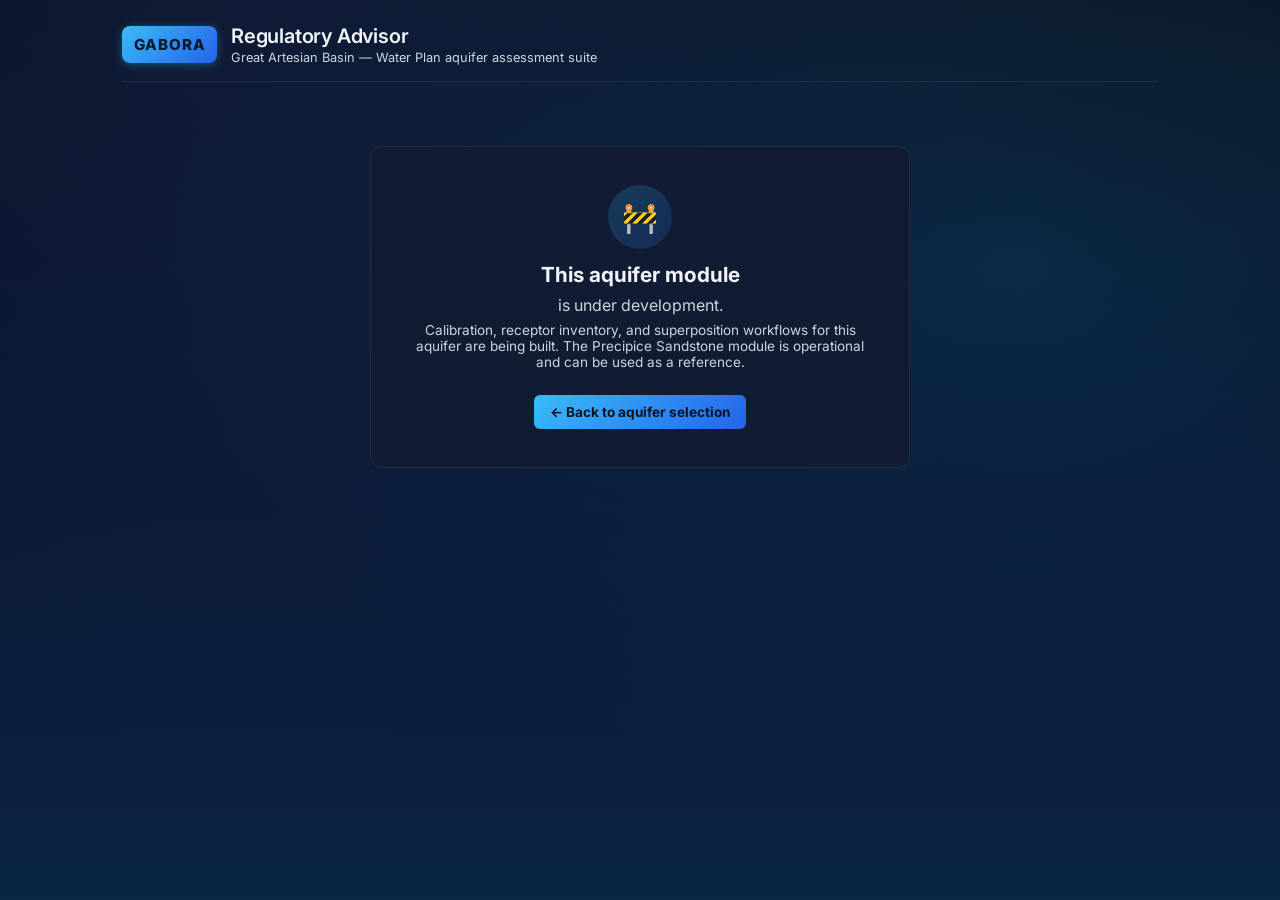
<file: frontend/coming-soon.html>
<!doctype html>
<html lang="en">
<head>
<meta charset="utf-8" />
<meta name="viewport" content="width=device-width, initial-scale=1" />
<title>GABORA — Coming soon</title>
<link rel="preconnect" href="https://fonts.googleapis.com" />
<link rel="preconnect" href="https://fonts.gstatic.com" crossorigin />
<link rel="stylesheet" href="https://fonts.googleapis.com/css2?family=Inter:wght@400;500;600;700;800&display=swap" />
<link rel="stylesheet" href="landing.css?v=1" />
<style>
  .empty-state {
    background: var(--surface-1);
    border: 1px solid var(--line);
    border-radius: 12px;
    padding: 2.4rem 2rem;
    text-align: center;
    max-width: 540px;
    margin: 2rem auto;
  }
  .empty-state h2 { margin: 0 0 0.5rem; font-size: 1.3rem; }
  .empty-state p { margin: 0.4rem 0; color: var(--ink-2); }
  .empty-state a.back {
    display: inline-block;
    margin-top: 1.2rem;
    padding: 0.55rem 1rem;
    background: linear-gradient(135deg, #38bdf8, #2563eb);
    color: #0b1220;
    border-radius: 6px;
    text-decoration: none;
    font-weight: 700;
    font-size: 0.85rem;
  }
  .empty-state .icon {
    width: 64px; height: 64px; margin: 0 auto 0.8rem;
    border-radius: 50%;
    background: linear-gradient(135deg, #38bdf833, #2563eb33);
    display: flex; align-items: center; justify-content: center;
    font-size: 1.8rem;
  }
</style>
</head>
<body>
<div id="page">
  <header>
    <div class="brand">
      <div class="logo">GABORA</div>
      <div>
        <h1>Regulatory Advisor</h1>
        <div class="subtitle">Great Artesian Basin — Water Plan aquifer assessment suite</div>
      </div>
    </div>
  </header>

  <section class="empty-state">
    <div class="icon">🚧</div>
    <h2 id="aquifer-name">This aquifer module</h2>
    <p>is under development.</p>
    <p class="muted">Calibration, receptor inventory, and superposition workflows for this aquifer are being built. The Precipice Sandstone module is operational and can be used as a reference.</p>
    <a href="index.html" class="back">← Back to aquifer selection</a>
  </section>
</div>

<script>
  const params = new URLSearchParams(window.location.search);
  const aquifer = params.get("aquifer");
  if (aquifer) {
    document.getElementById("aquifer-name").textContent = `The ${aquifer} module`;
    document.title = `GABORA — ${aquifer} (coming soon)`;
  }
</script>
</body>
</html>
</file>
<file: frontend/landing.css>
:root {
  --bg-0: #0b1220;
  --bg-1: #0f172a;
  --surface-1: #111c33;
  --surface-2: #172238;
  --line: #1f2d4a;
  --ink-1: #f1f5f9;
  --ink-2: #cbd5e1;
  --ink-3: #94a3b8;
  --accent: #38bdf8;
  --accent-2: #2563eb;
  --bad: #ef4444;
  --good: #22c55e;
}

* { box-sizing: border-box; }
html, body { margin: 0; padding: 0; }
body {
  font-family: "Inter", system-ui, -apple-system, sans-serif;
  background:
    radial-gradient(ellipse at 20% 0%,  #1e3a8a33, transparent 60%),
    radial-gradient(ellipse at 80% 30%, #0ea5e922, transparent 60%),
    linear-gradient(180deg, #0b1220 0%, #0a1730 55%, #0b2545 100%);
  background-attachment: fixed;
  color: var(--ink-1);
  min-height: 100vh;
  overflow-x: hidden;
  position: relative;
}

/* ---- Animated water background ---- */
.water-bg {
  position: fixed; inset: 0;
  z-index: 0;
  pointer-events: none;
  overflow: hidden;
}

/* Soft caustics shimmer over the whole page */
.water-bg::before {
  content: "";
  position: absolute; inset: 0;
  background:
    radial-gradient(circle at 30% 70%, rgba(56,189,248,0.10), transparent 45%),
    radial-gradient(circle at 70% 40%, rgba(14,165,233,0.08), transparent 50%),
    radial-gradient(circle at 50% 90%, rgba(37,99,235,0.12), transparent 55%);
  filter: blur(20px);
  animation: shimmer 14s ease-in-out infinite alternate;
}

@keyframes shimmer {
  0%   { transform: translate3d(0,  0,    0) scale(1);    opacity: 0.85; }
  50%  { transform: translate3d(-2%, 1%,  0) scale(1.04); opacity: 1;    }
  100% { transform: translate3d(2%, -1%, 0) scale(1.02); opacity: 0.9;  }
}

/* Stacked SVG waves at the bottom */
.waves {
  position: absolute;
  left: 0; right: 0; bottom: 0;
  width: 100%;
  height: 38vh;
  min-height: 220px;
  display: block;
}
.wave-group use {
  animation: wave-move 16s cubic-bezier(0.55, 0.5, 0.45, 0.5) infinite;
}
.wave-group use:nth-child(1) { animation-duration: 22s; animation-delay: -2s; }
.wave-group use:nth-child(2) { animation-duration: 17s; animation-delay: -3s; }
.wave-group use:nth-child(3) { animation-duration: 13s; animation-delay: -4s; }
.wave-group use:nth-child(4) { animation-duration:  9s; animation-delay: -5s; }

@keyframes wave-move {
  0%   { transform: translate3d(-90px, 0, 0); }
  100% { transform: translate3d( 85px, 0, 0); }
}

/* Drifting bubbles */
.bubbles {
  position: absolute; inset: 0;
  overflow: hidden;
}
.bubbles span {
  position: absolute;
  bottom: -40px;
  width: 14px; height: 14px;
  border-radius: 50%;
  background: radial-gradient(circle at 35% 30%, rgba(255,255,255,0.5), rgba(56,189,248,0.25) 60%, transparent 70%);
  box-shadow: inset 0 0 6px rgba(255,255,255,0.25);
  opacity: 0;
  animation: bubble-rise linear infinite;
}
.bubbles span:nth-child(1)  { left:  6%; width: 10px; height: 10px; animation-duration: 18s; animation-delay:  0s; }
.bubbles span:nth-child(2)  { left: 14%; width: 22px; height: 22px; animation-duration: 26s; animation-delay:  3s; }
.bubbles span:nth-child(3)  { left: 22%; width:  8px; height:  8px; animation-duration: 14s; animation-delay:  5s; }
.bubbles span:nth-child(4)  { left: 32%; width: 18px; height: 18px; animation-duration: 22s; animation-delay:  1s; }
.bubbles span:nth-child(5)  { left: 41%; width: 12px; height: 12px; animation-duration: 20s; animation-delay:  8s; }
.bubbles span:nth-child(6)  { left: 50%; width: 26px; height: 26px; animation-duration: 30s; animation-delay:  2s; }
.bubbles span:nth-child(7)  { left: 58%; width:  9px; height:  9px; animation-duration: 16s; animation-delay:  6s; }
.bubbles span:nth-child(8)  { left: 66%; width: 14px; height: 14px; animation-duration: 24s; animation-delay:  4s; }
.bubbles span:nth-child(9)  { left: 74%; width: 20px; height: 20px; animation-duration: 28s; animation-delay:  9s; }
.bubbles span:nth-child(10) { left: 82%; width: 11px; height: 11px; animation-duration: 19s; animation-delay:  7s; }
.bubbles span:nth-child(11) { left: 90%; width: 16px; height: 16px; animation-duration: 23s; animation-delay: 11s; }
.bubbles span:nth-child(12) { left: 95%; width:  8px; height:  8px; animation-duration: 15s; animation-delay: 13s; }

@keyframes bubble-rise {
  0%   { transform: translate3d(0, 0, 0)               scale(0.6); opacity: 0;   }
  10%  {                                                            opacity: 0.7; }
  50%  { transform: translate3d(20px, -55vh, 0)        scale(1);   opacity: 0.5; }
  90%  {                                                            opacity: 0.2; }
  100% { transform: translate3d(-15px, -110vh, 0)      scale(1.1); opacity: 0;   }
}

/* Reduce motion: hide animations for users who prefer it */
@media (prefers-reduced-motion: reduce) {
  .water-bg::before,
  .wave-group use,
  .bubbles span { animation: none; }
}

/* Keep page content above the background */
#page { position: relative; z-index: 1; }

#page {
  max-width: 1100px;
  margin: 0 auto;
  padding: 1.5rem 2rem 3rem;
  display: flex;
  flex-direction: column;
  gap: 2rem;
}

header {
  display: flex;
  align-items: center;
  justify-content: space-between;
  gap: 1rem;
  padding-bottom: 1rem;
  border-bottom: 1px solid var(--line);
}

.brand { display: flex; align-items: center; gap: 0.85rem; }
.logo {
  background: linear-gradient(135deg, #38bdf8, #2563eb);
  color: #0f172a;
  font-weight: 800; font-size: 0.95rem; letter-spacing: 0.06em;
  padding: 0.55rem 0.75rem; border-radius: 8px;
  box-shadow: 0 2px 10px rgba(56,189,248,0.35);
}
header h1 { margin: 0; font-size: 1.25rem; font-weight: 600; letter-spacing: -0.01em; }
.subtitle { font-size: 0.8rem; color: var(--ink-2); margin-top: 2px; }

.header-actions { display: flex; align-items: center; gap: 0.6rem; }
#user-chip {
  background: var(--surface-2);
  color: var(--ink-2);
  border: 1px solid var(--line);
  padding: 0.3rem 0.7rem; border-radius: 999px;
  font-size: 0.78rem;
}
#logout-btn {
  background: transparent;
  color: var(--ink-2);
  border: 1px solid var(--line);
  padding: 0.35rem 0.8rem; border-radius: 6px;
  font-size: 0.8rem; cursor: pointer;
}
#logout-btn:hover { background: var(--surface-2); color: var(--ink-1); }

.muted { color: var(--ink-3); font-size: 0.85rem; }

/* ---- Login ---- */
/* `#login-pane { display: flex }` has higher specificity than the
   browser's `[hidden] { display: none }`, so re-assert at the same
   specificity. Without this, toggling `hidden` from JS doesn't
   actually hide the login card after sign-in. */
#login-pane[hidden],
#selector-pane[hidden] { display: none !important; }

#login-pane {
  display: flex; justify-content: center;
  padding: 2rem 0;
}
.login-card {
  background: var(--surface-1);
  border: 1px solid var(--line);
  border-radius: 12px;
  padding: 1.6rem 1.8rem 1.8rem;
  width: 360px;
  box-shadow: 0 12px 40px rgba(0,0,0,0.35);
}
.login-card h2 { margin: 0 0 0.3rem; font-size: 1.15rem; font-weight: 600; }
.login-card p.muted { margin: 0 0 1rem; }
#login-form { display: flex; flex-direction: column; gap: 0.75rem; }
#login-form label {
  display: flex; flex-direction: column; gap: 0.3rem;
  font-size: 0.78rem; color: var(--ink-2); font-weight: 500;
}
#login-form input {
  background: var(--bg-1);
  color: var(--ink-1);
  border: 1px solid var(--line);
  border-radius: 6px;
  padding: 0.55rem 0.7rem;
  font: 500 0.9rem "Inter", sans-serif;
}
#login-form input:focus { outline: 2px solid var(--accent); outline-offset: 1px; border-color: transparent; }
#login-form button {
  margin-top: 0.4rem;
  background: linear-gradient(135deg, #38bdf8, #2563eb);
  color: #0b1220;
  border: 0; border-radius: 6px;
  padding: 0.6rem 0.9rem;
  font: 700 0.9rem "Inter", sans-serif;
  cursor: pointer;
}
#login-form button:hover { filter: brightness(1.06); }
.login-error {
  background: rgba(239,68,68,0.15);
  border: 1px solid rgba(239,68,68,0.4);
  color: #fca5a5;
  padding: 0.45rem 0.65rem;
  border-radius: 6px;
  font-size: 0.78rem;
}

/* ---- Aquifer selector ---- */
.intro h2 { margin: 0 0 0.3rem; font-size: 1.3rem; font-weight: 600; }
.intro p { margin: 0; }

/* Aquifer picker: clickable map on the left, scrollable list on the right. */
#aquifer-pane {
  display: grid;
  grid-template-columns: 1fr 320px;
  gap: 1rem;
  height: 64vh;
  min-height: 480px;
}
#aquifer-map {
  border-radius: 12px;
  border: 1px solid var(--line);
  background: var(--surface-1);
  overflow: hidden;
  position: relative;
}
#aquifer-list-panel {
  background: var(--surface-1);
  border: 1px solid var(--line);
  border-radius: 12px;
  display: flex; flex-direction: column;
  min-height: 0;
  overflow: hidden;
}
.list-header { padding: 0.9rem 1rem 0.6rem; border-bottom: 1px solid var(--line); }
.list-header h3 { margin: 0 0 0.55rem; font-size: 0.95rem; font-weight: 600; }
#aquifer-search {
  width: 100%;
  background: var(--bg-1);
  color: var(--ink-1);
  border: 1px solid var(--line);
  border-radius: 6px;
  padding: 0.45rem 0.6rem;
  font: 500 0.82rem "Inter", sans-serif;
}
#aquifer-search:focus { outline: 2px solid var(--accent); outline-offset: 1px; border-color: transparent; }

#aquifer-list { flex: 1 1 auto; overflow-y: auto; padding: 0.4rem 0.45rem 0.6rem; }
.basin-group { margin-top: 0.5rem; }
.basin-group:first-child { margin-top: 0; }
.basin-group h4 {
  font-size: 0.65rem; text-transform: uppercase; letter-spacing: 0.08em;
  color: var(--ink-3); font-weight: 600;
  margin: 0.4rem 0.55rem 0.25rem; padding: 0;
}
.aquifer-item {
  display: flex; align-items: center; gap: 0.5rem;
  padding: 0.4rem 0.55rem;
  border-radius: 6px;
  cursor: pointer;
  color: var(--ink-1);
  font-size: 0.83rem;
  border: 1px solid transparent;
  transition: background 0.12s, border-color 0.12s;
}
.aquifer-item:hover { background: var(--surface-2); border-color: var(--line); }
.aquifer-item.ready  { color: #ecfdf5; }
.aquifer-item.active { background: var(--surface-2); border-color: var(--accent); }
.aquifer-item .dot {
  width: 9px; height: 9px; border-radius: 50%; flex-shrink: 0;
  box-shadow: 0 0 0 1px rgba(15,23,42,0.4);
}
.aquifer-item .label-text { flex: 1; line-height: 1.25; }
.aquifer-item .badge-mini {
  font-size: 0.62rem; padding: 0.06rem 0.4rem; border-radius: 999px;
  letter-spacing: 0.04em;
}

/* Per-aquifer stat block under ready list items: licensed-vs-S&D split
   bar (length = total take vs largest ready aquifer), chip-labelled
   numbers, and the springs-over-threshold line. Series colours are the
   validated dark-mode pair (blue #3987e5 / yellow #c98500); the warning
   uses the status yellow #fab219 with an icon so colour never carries
   the state alone. */
.aq-stats {
  margin: -0.15rem 0.55rem 0.45rem 1.55rem;   /* indent under the dot */
  font-size: 0.68rem; color: var(--ink-2);
}
.aq-stats .split-bar {
  display: flex; gap: 2px;                     /* 2px surface gap between segments */
  height: 6px; margin: 0.15rem 0 0.25rem;
  border-radius: 3px; overflow: hidden;
  min-width: 34px;
}
.aq-stats .seg { display: block; height: 100%; }
.aq-stats .seg.lic { background: #3987e5; }
.aq-stats .seg.sd  { background: #c98500; flex: 1; }
.aq-stats .chip {
  display: inline-block; width: 7px; height: 7px; border-radius: 2px;
  margin: 0 0.28rem 0 0; vertical-align: baseline;
}
.aq-stats .chip.sd { margin-left: 0.55rem; }
.aq-stats .chip.lic { background: #3987e5; }
.aq-stats .chip.sd  { background: #c98500; }
.aq-stats .aq-total { color: var(--ink-3); margin-left: 0.3rem; }
.aq-stats .aq-springs { margin-top: 0.18rem; color: var(--ink-3); }
.aq-stats .aq-springs.warn { color: #fab219; }

.legend {
  display: flex; gap: 1rem; padding: 0.55rem 1rem 0.7rem;
  border-top: 1px solid var(--line); font-size: 0.72rem; color: var(--ink-3);
}
.legend span { display: inline-flex; align-items: center; gap: 0.3rem; }
.legend .dot { width: 10px; height: 10px; border-radius: 50%; }

.dot.ready { background: #22c55e; }
.dot.soon  { background: #94a3b8; }

.badge-mini.ready { background: rgba(34,197,94,0.18); color: #86efac; border: 1px solid rgba(34,197,94,0.4); }
.badge-mini.soon  { background: rgba(148,163,184,0.15); color: var(--ink-3); border: 1px solid var(--line); }

/* Hover popup styling on the map. */
.maplibregl-popup-content {
  background: #0f172a; color: var(--ink-1);
  border-radius: 8px;
  border: 1px solid rgba(255,255,255,0.12);
  font-family: inherit; font-size: 0.78rem;
  padding: 0.55rem 0.7rem;
}
.maplibregl-popup-tip { border-top-color: #0f172a !important;
                         border-bottom-color: #0f172a !important; }

@media (max-width: 900px) {
  #aquifer-pane { grid-template-columns: 1fr; height: auto; }
  #aquifer-map { height: 52vh; min-height: 360px; }
  #aquifer-list-panel { max-height: 40vh; }
}

/* ---- Fullscreen picker layout (after login) ---------------------------- */
/* The login view is centred and feels like a card; the picker is the
   regulator's working surface, so once logged in we drop the max-width
   container and let the map + sidebar fill the whole viewport. */
body.logged-in #page {
  max-width: none;
  margin: 0;
  padding: 0;
  height: 100vh;
  gap: 0;
}
body.logged-in header {
  padding: 0.55rem 1.2rem;
  border-bottom: 1px solid var(--line);
  background: rgba(15, 23, 42, 0.55);
  backdrop-filter: blur(4px);
  flex-shrink: 0;
}
body.logged-in header h1     { font-size: 1.05rem; }
body.logged-in header .subtitle { font-size: 0.72rem; }
body.logged-in #selector-pane {
  flex: 1 1 auto;
  min-height: 0;
  display: flex;
  flex-direction: column;
  padding: 0;
}
body.logged-in .intro,
body.logged-in .footer-note { display: none; }
body.logged-in #aquifer-pane {
  flex: 1 1 auto;
  min-height: 0;
  height: auto;
  grid-template-columns: 1fr 320px;
  gap: 0;
  padding: 0;
}
body.logged-in #aquifer-map,
body.logged-in #aquifer-list-panel {
  border: 0;
  border-radius: 0;
}
body.logged-in #aquifer-list-panel { border-left: 1px solid var(--line); }
body.logged-in #aquifer-map        { border-right: 1px solid var(--line); }

/* Keep the bubbles + caustics shimmer running, but suppress the bottom
   wave SVG — it overlaps the bottom of the picker and looks busy. */
body.logged-in .waves { display: none; }

@media (max-width: 900px) {
  body.logged-in #aquifer-pane {
    grid-template-columns: 1fr;
    grid-template-rows: 1fr auto;
  }
  body.logged-in #aquifer-map { height: auto; min-height: 0; }
  body.logged-in #aquifer-list-panel {
    border-left: 0; border-top: 1px solid var(--line);
    max-height: 40vh;
  }
}

.footer-note { margin-top: 1rem; font-size: 0.75rem; text-align: center; }
</file>
